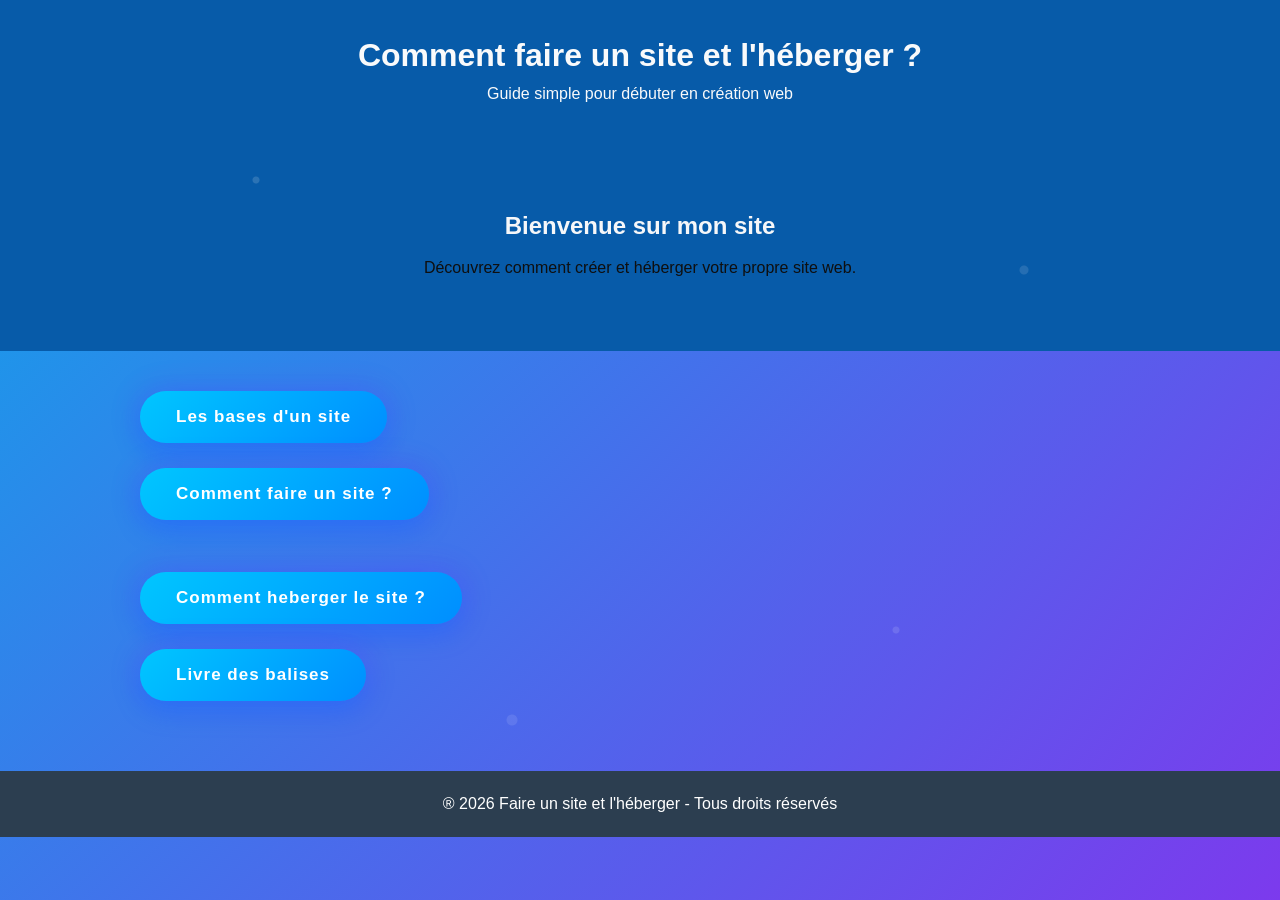
<file: index.html>
<!DOCTYPE html>
<html lang="fr">
<head>
<meta charset="UTF-8">
<link rel="stylesheet" href="style.css">

</style>
</head>

<body>
<header>
    <h1>Comment faire un site et l'héberger ?</h1>
    <p>Guide simple pour débuter en création web</p>
</header>

<main>
<section class="hero" id="accueil">
    <h2>Bienvenue sur mon site</h2>
    <p>Découvrez comment créer et héberger votre propre site web.</p>
</section>

<section class="container">
    <div class="cards">

<div class="card">
    <a href="file:///C:/Nouveau%20dossier/les%20base%20d'un%20site.html">
       <button class="bouton-futuriste">Les bases d'un site
</button>
<br></br>
    </a>
</div>
        <div class="card">
               <a href="file:///C:/Nouveau%20dossier/comment%20faire%20un%20site.html">
<button class="bouton-futuriste">Comment faire un site ?</button>            </a>
        </div>

        <br></br>
        <div class="card">
               <a href="file:///C:/Nouveau%20dossier/comment%20heberger%20un%20site.html">
                <button class="bouton-futuriste">
    Comment heberger le site ?
</button>
<br></br>
            </a>
        </div>

        <div class="card">
            <a href="file:///C:/Nouveau%20dossier/livre%20des%20balises.html#texte">
               <button class="bouton-futuriste">Livre des balises</button>
            </a>
        </div>
</section>
<footer>



    <p>&reg; 2026 Faire un site et l'héberger - Tous droits réservés</p>
</footer>

</body>
</html>
</file>
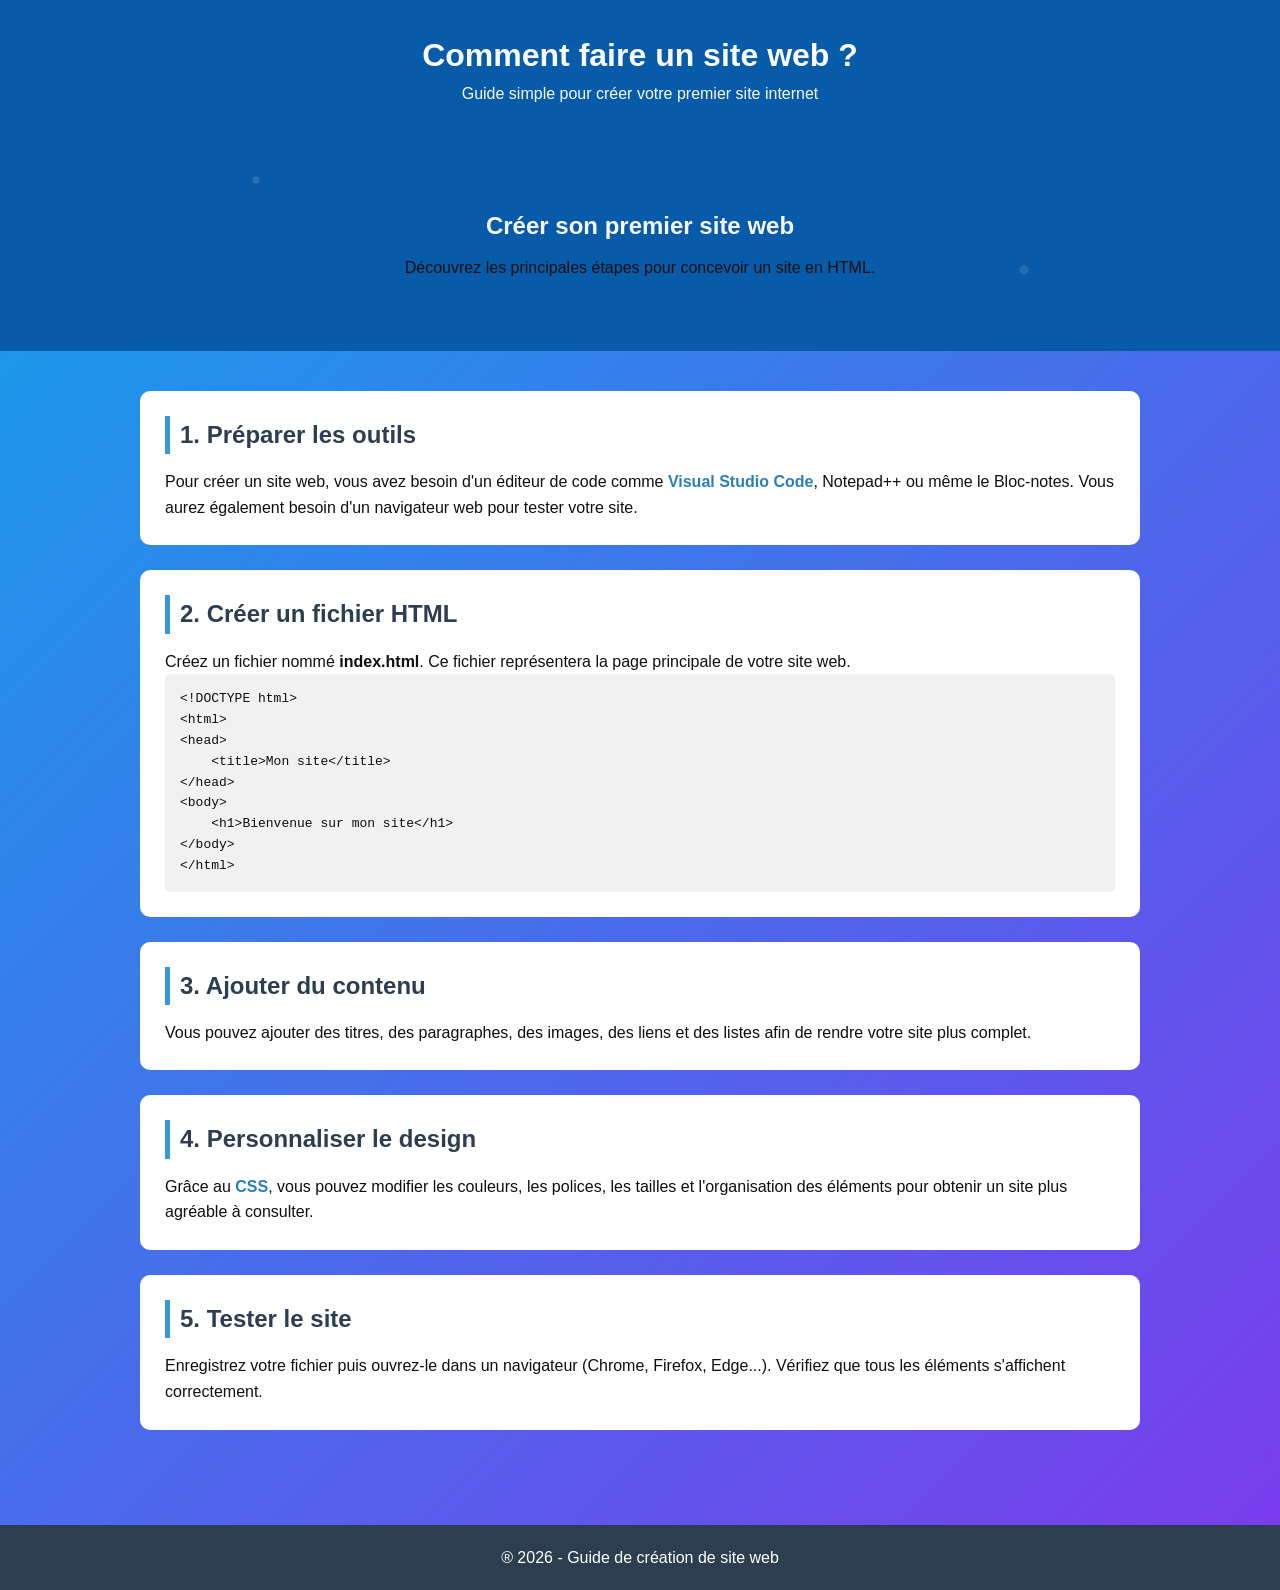
<file: comment faire un site.html>
<!DOCTYPE html>
<html lang="fr">
<head>
<meta charset="UTF-8">
<title>Comment faire un site web ?</title>
<link rel="stylesheet" href="style.css">
</head>
</html>

<body>

<header>
    <h1>Comment faire un site web ?</h1>
    <p>Guide simple pour créer votre premier site internet</p>
</header>

<section class="hero">
    <h2>Créer son premier site web</h2>
    <p>Découvrez les principales étapes pour concevoir un site en HTML.</p>
</section>

<div class="container">

    <div class="section">
        <h2>1. Préparer les outils</h2>
        <p>
            Pour créer un site web, vous avez besoin d'un éditeur de code comme
            <span class="highlight">Visual Studio Code</span>, Notepad++ ou même le Bloc-notes.
            Vous aurez également besoin d'un navigateur web pour tester votre site.
        </p>
    </div>

    <div class="section">
        <h2>2. Créer un fichier HTML</h2>
        <p>
            Créez un fichier nommé <strong>index.html</strong>. Ce fichier
            représentera la page principale de votre site web.
        </p>

<pre style="background:#f1f1f1;padding:15px;border-radius:5px;">
&lt;!DOCTYPE html&gt;
&lt;html&gt;
&lt;head&gt;
    &lt;title&gt;Mon site&lt;/title&gt;
&lt;/head&gt;
&lt;body&gt;
    &lt;h1&gt;Bienvenue sur mon site&lt;/h1&gt;
&lt;/body&gt;
&lt;/html&gt;
</pre>

    </div>

    <div class="section">
        <h2>3. Ajouter du contenu</h2>
        <p>
            Vous pouvez ajouter des titres, des paragraphes, des images,
            des liens et des listes afin de rendre votre site plus complet.
        </p>
    </div>

    <div class="section">
        <h2>4. Personnaliser le design</h2>
        <p>
            Grâce au <span class="highlight">CSS</span>, vous pouvez modifier
            les couleurs, les polices, les tailles et l'organisation des éléments
            pour obtenir un site plus agréable à consulter.
        </p>
    </div>

    <div class="section">
        <h2>5. Tester le site</h2>
        <p>
            Enregistrez votre fichier puis ouvrez-le dans un navigateur
            (Chrome, Firefox, Edge...). Vérifiez que tous les éléments
            s'affichent correctement.
        </p>
    </div>
</div>

<footer>
    <p>&reg; 2026 - Guide de création de site web</p>
</footer>

</body>
</html>
</file>
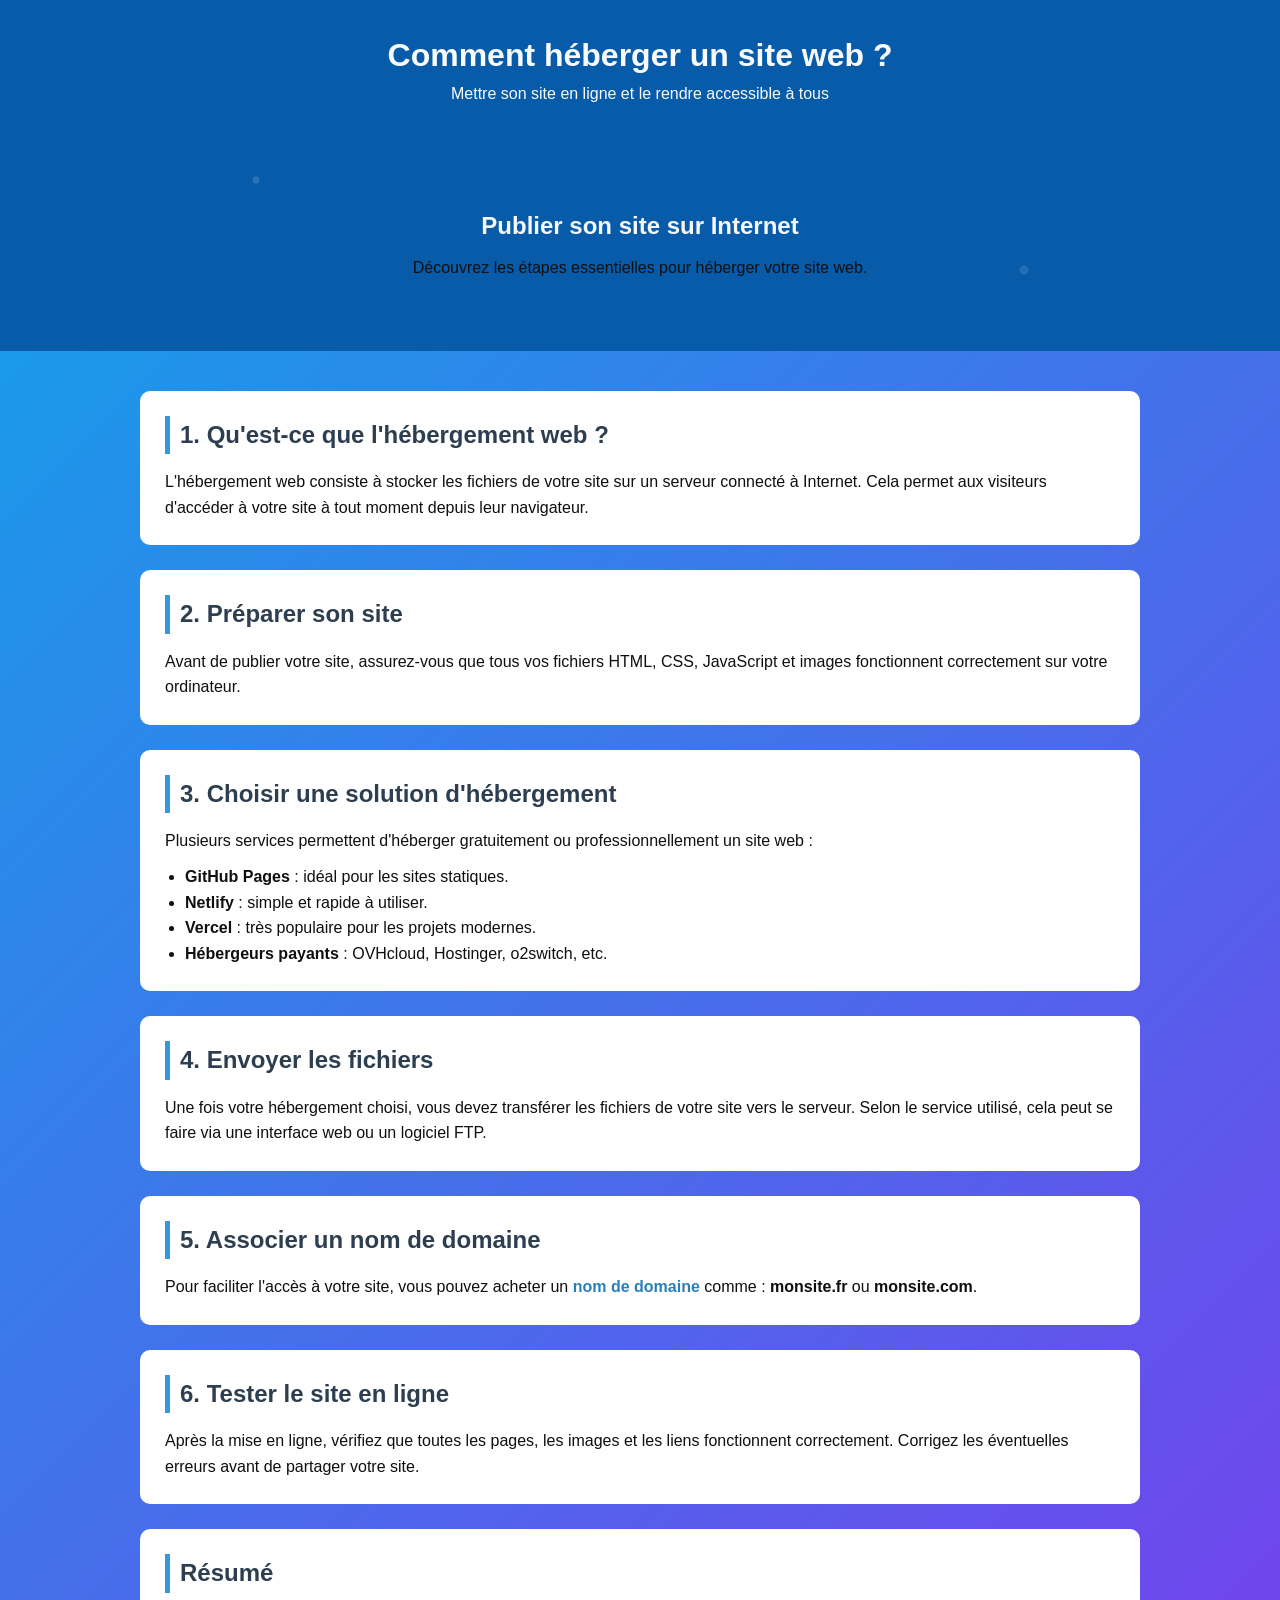
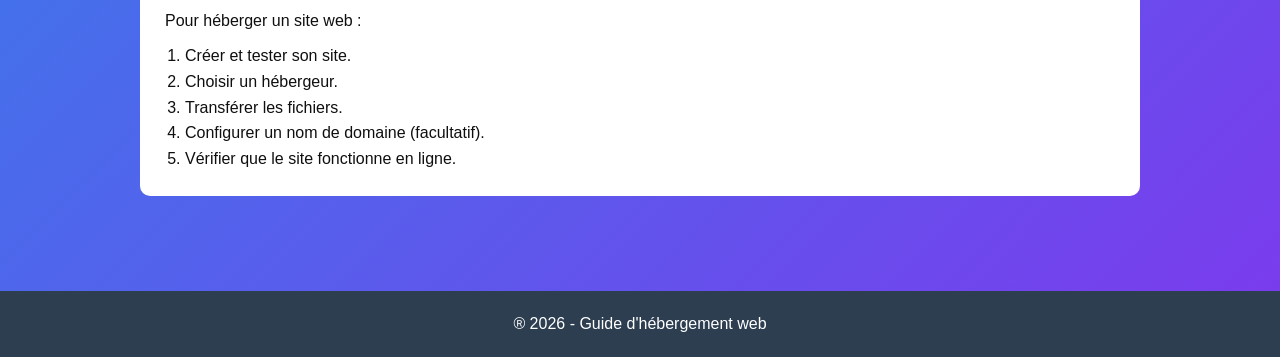
<file: comment heberger un site.html>
<!DOCTYPE html>
<html lang="fr">
<head>
<meta charset="UTF-8">
<title>Comment héberger un site web ?</title>
<link rel="stylesheet" href="style.css">

</style>
</head>

<body>

<header>
    <h1>Comment héberger un site web ?</h1>
    <p>Mettre son site en ligne et le rendre accessible à tous</p>
</header>

<section class="hero">
    <h2>Publier son site sur Internet</h2>
    <p>Découvrez les étapes essentielles pour héberger votre site web.</p>
</section>

<div class="container">

    <div class="section">
        <h2>1. Qu'est-ce que l'hébergement web ?</h2>
        <p>
            L'hébergement web consiste à stocker les fichiers de votre site
            sur un serveur connecté à Internet. Cela permet aux visiteurs
            d'accéder à votre site à tout moment depuis leur navigateur.
        </p>
    </div>

    <div class="section">
        <h2>2. Préparer son site</h2>
        <p>
            Avant de publier votre site, assurez-vous que tous vos fichiers
            HTML, CSS, JavaScript et images fonctionnent correctement sur votre ordinateur.
        </p>
    </div>

    <div class="section">
        <h2>3. Choisir une solution d'hébergement</h2>
        <p>
            Plusieurs services permettent d'héberger gratuitement ou
            professionnellement un site web :
        </p>

        <ul style="margin-left:20px; margin-top:10px;">
            <li><strong>GitHub Pages</strong> : idéal pour les sites statiques.</li>
            <li><strong>Netlify</strong> : simple et rapide à utiliser.</li>
            <li><strong>Vercel</strong> : très populaire pour les projets modernes.</li>
            <li><strong>Hébergeurs payants</strong> : OVHcloud, Hostinger, o2switch, etc.</li>
        </ul>
    </div>

    <div class="section">
        <h2>4. Envoyer les fichiers</h2>
        <p>
            Une fois votre hébergement choisi, vous devez transférer les fichiers
            de votre site vers le serveur. Selon le service utilisé,
            cela peut se faire via une interface web ou un logiciel FTP.
        </p>
    </div>

    <div class="section">
        <h2>5. Associer un nom de domaine</h2>
        <p>
            Pour faciliter l'accès à votre site, vous pouvez acheter un
            <span class="highlight">nom de domaine</span> comme :
            <strong>monsite.fr</strong> ou <strong>monsite.com</strong>.
        </p>
    </div>

    <div class="section">
        <h2>6. Tester le site en ligne</h2>
        <p>
            Après la mise en ligne, vérifiez que toutes les pages,
            les images et les liens fonctionnent correctement.
            Corrigez les éventuelles erreurs avant de partager votre site.
        </p>
    </div>

    <div class="section">
        <h2>Résumé</h2>
        <p>
            Pour héberger un site web :
        </p>

        <ol style="margin-left:20px; margin-top:10px;">
            <li>Créer et tester son site.</li>
            <li>Choisir un hébergeur.</li>
            <li>Transférer les fichiers.</li>
            <li>Configurer un nom de domaine (facultatif).</li>
            <li>Vérifier que le site fonctionne en ligne.</li>
        </ol>
    </div>

</div>

<footer>
    <p>&reg; 2026 - Guide d'hébergement web</p>
</footer>

</body>
</html>
</file>
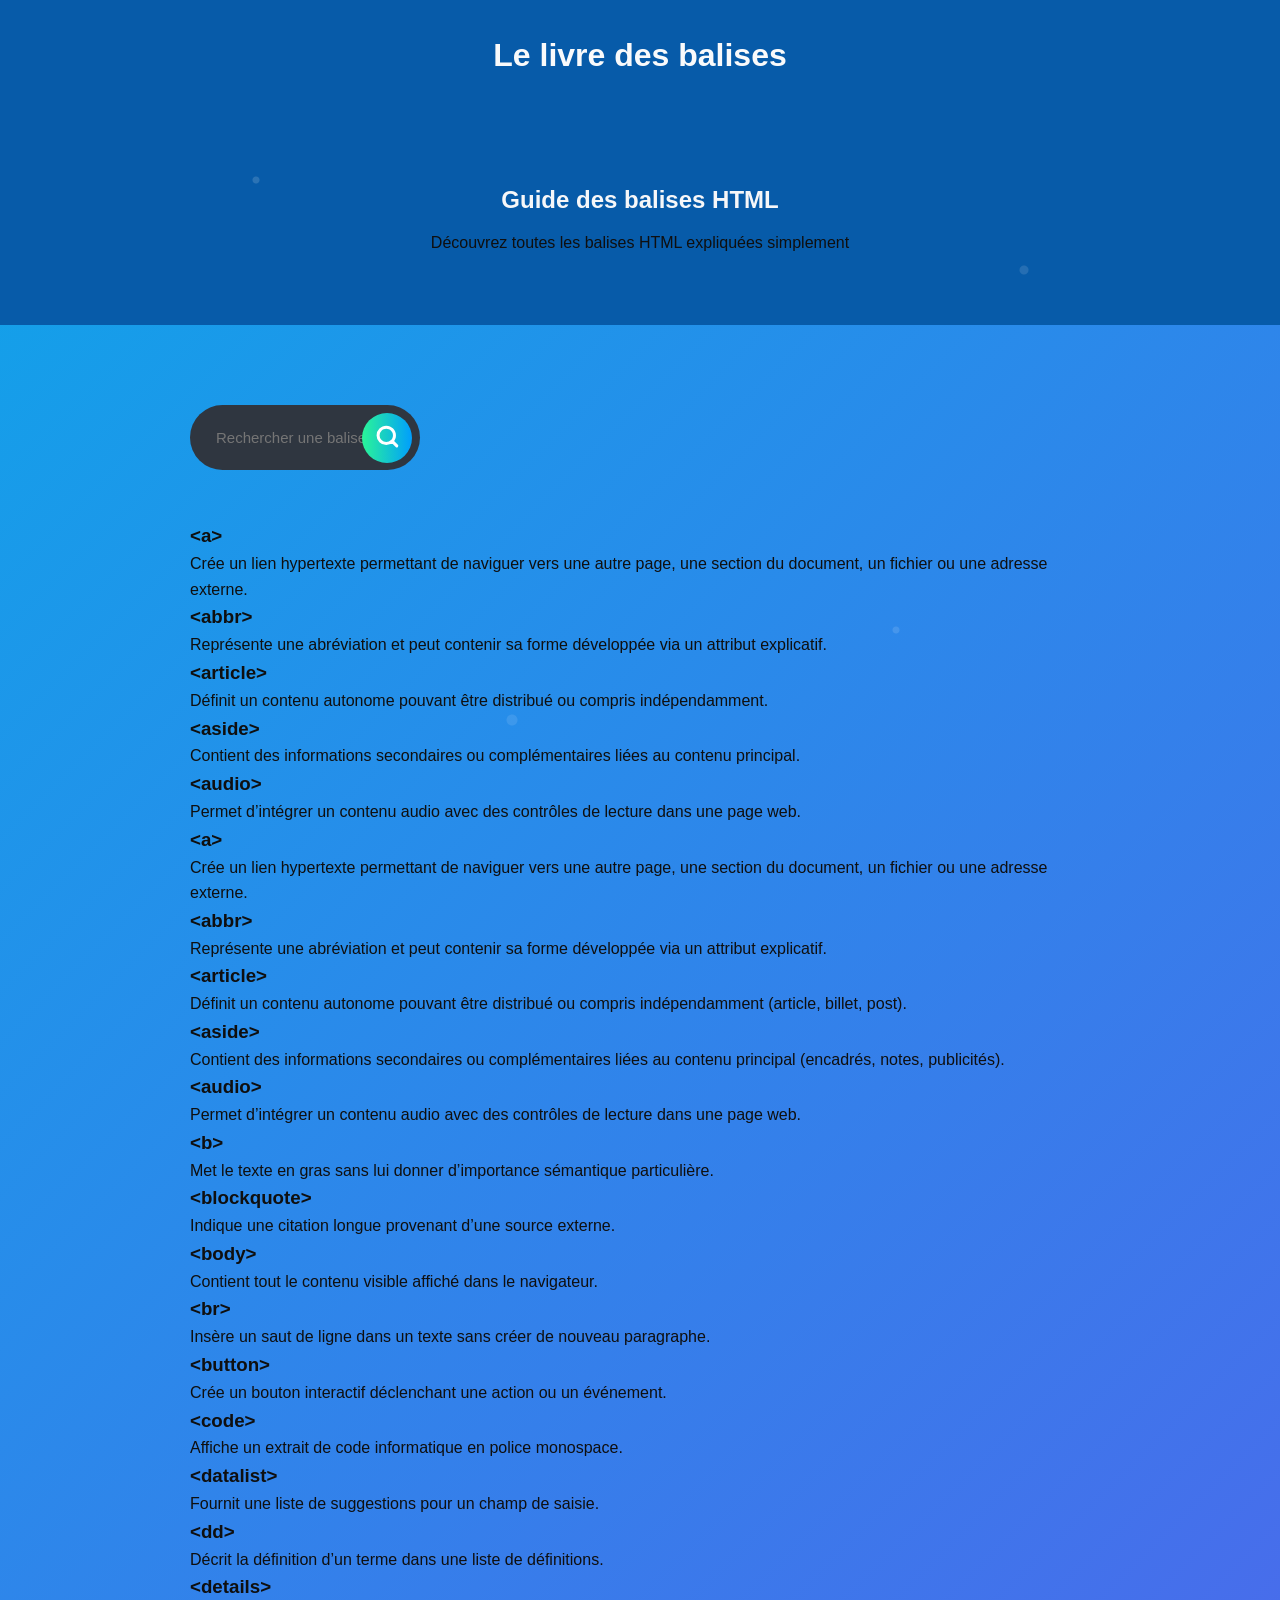
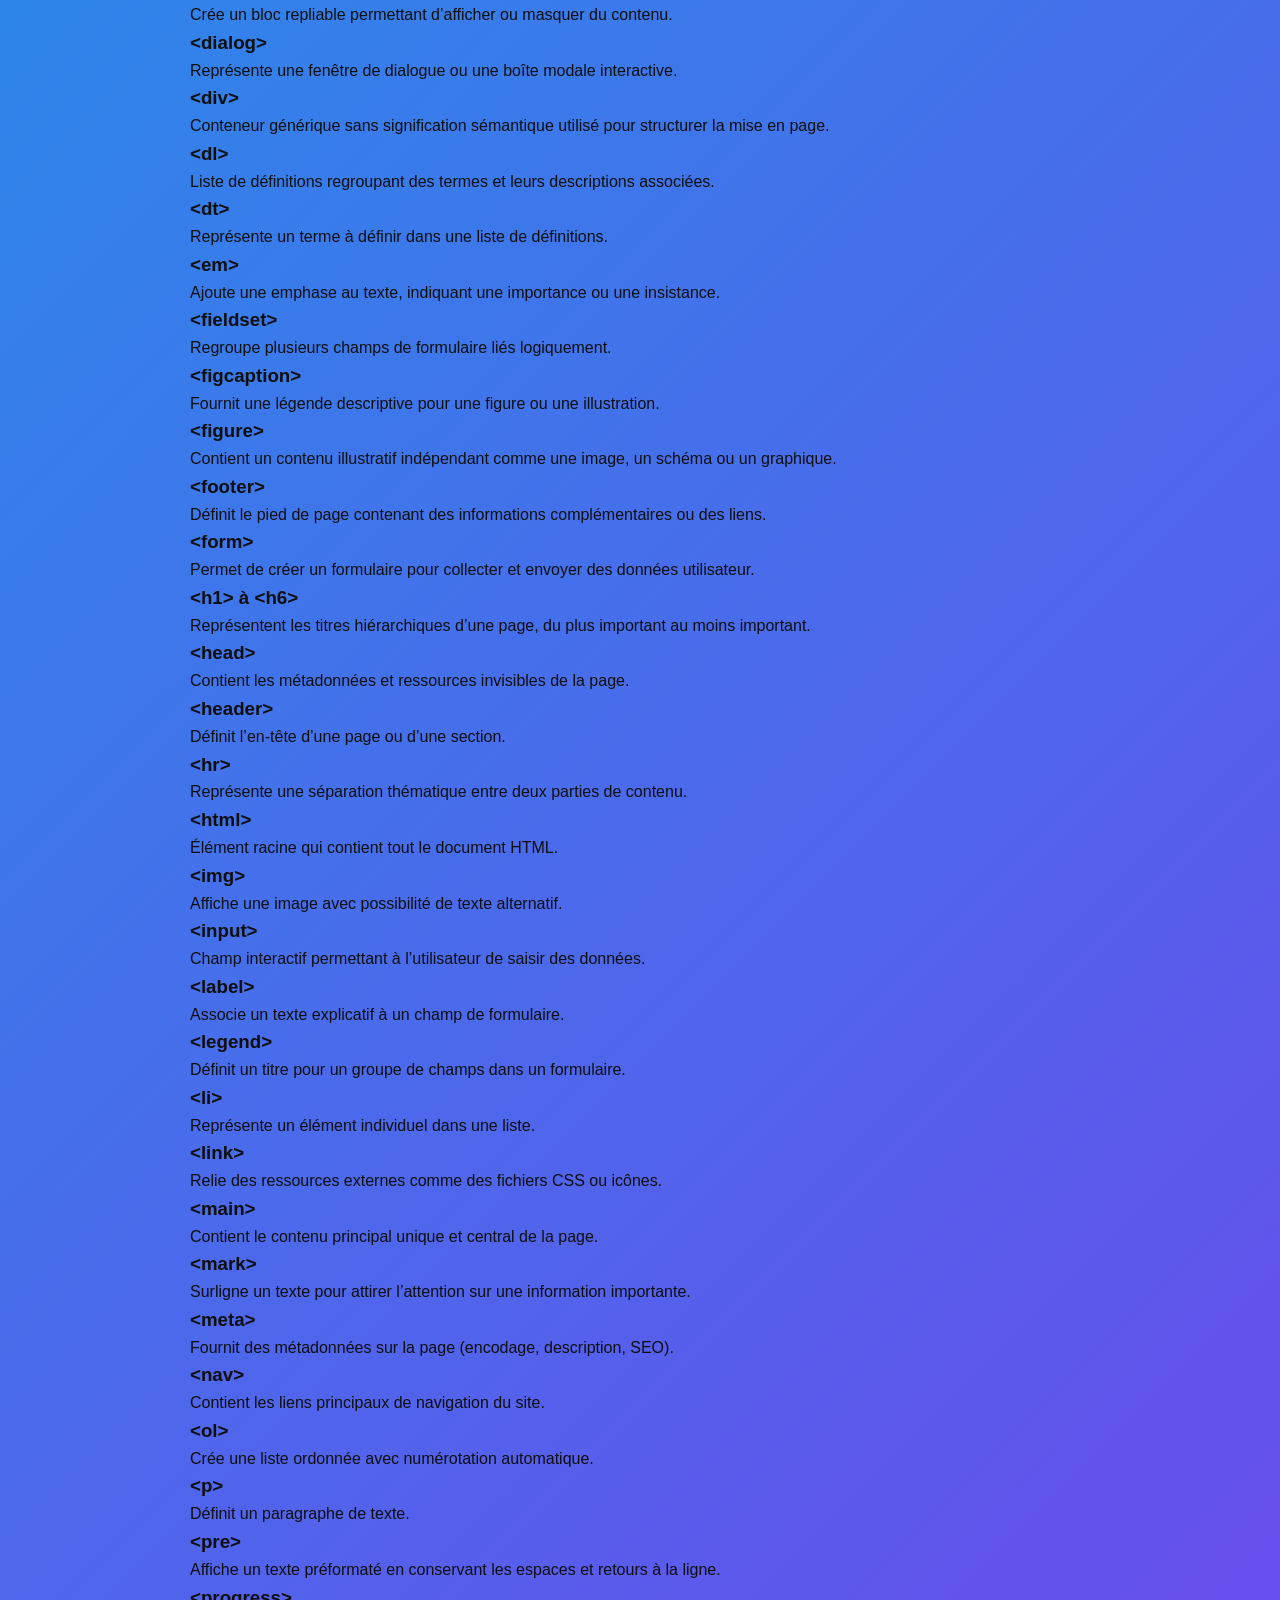
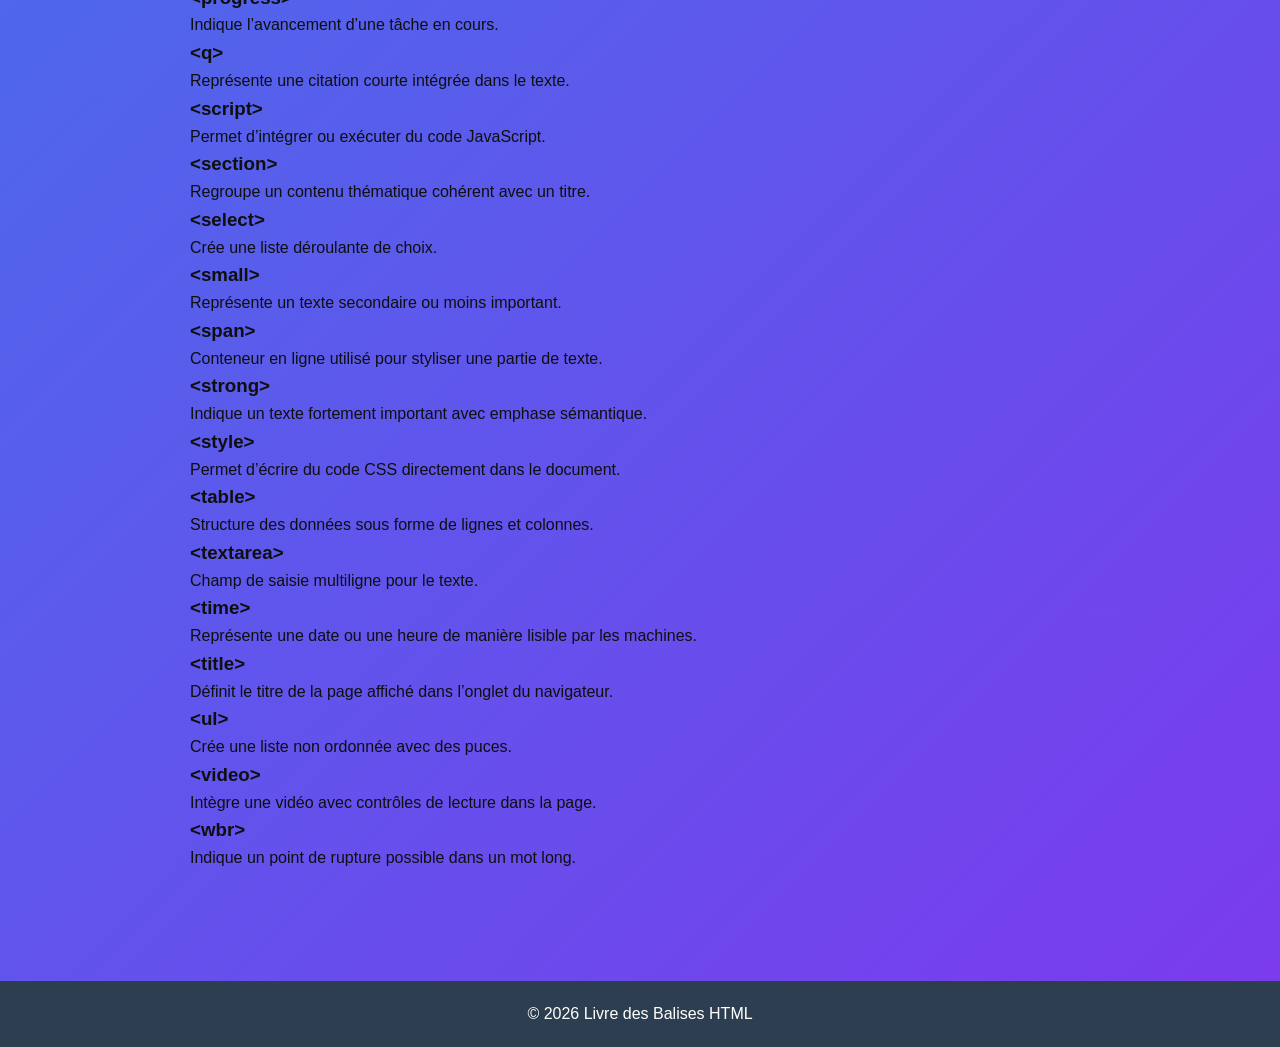
<file: livre des balises.html>
<!DOCTYPE html>
<html lang="fr">
<head>
<meta charset="UTF-8">
<title>Livre des Balises HTML</title>
<link rel="stylesheet" href="style.css">
</style>
</head>
<body>
<div class="bg-blur"></div>

<header>
    <h1>Le livre des balises</h1>
</header>

<section class="hero">
    <h2>Guide des balises HTML</h2>
    <p>Découvrez toutes les balises HTML expliquées simplement</p>
</section>

<main>
<div class="container">

 <div class="container">
 <div class="searchBox">
    <input
        class="searchInput"
        type="text"
        id="searchInput"
        placeholder="Rechercher une balise ou une définition..."
    >

    <button class="searchButton" type="button">
        <svg xmlns="http://www.w3.org/2000/svg" width="29" height="29" viewBox="0 0 29 29" fill="none">
            <g clip-path="url(#clip0_2_17)">
                <g filter="url(#filter0_d_2_17)">
                    <path d="M23.7953 23.9182L19.0585 19.1814M19.0585 19.1814C19.8188 18.4211 20.4219 17.5185 20.8333 16.5251C21.2448 15.5318 21.4566 14.4671 21.4566 13.3919C21.4566 12.3167 21.2448 11.252 20.8333 10.2587C20.4219 9.2653 19.8188 8.36271 19.0585 7.60242C18.2982 6.84214 17.3956 6.23905 16.4022 5.82759C15.4089 5.41612 14.3442 5.20435 13.269 5.20435C12.1938 5.20435 11.1291 5.41612 10.1358 5.82759C9.1424 6.23905 8.23981 6.84214 7.47953 7.60242C5.94407 9.13789 5.08145 11.2204 5.08145 13.3919C5.08145 15.5634 5.94407 17.6459 7.47953 19.1814C9.01499 20.7168 11.0975 21.5794 13.269 21.5794C15.4405 21.5794 17.523 20.7168 19.0585 19.1814Z"
                          stroke="white"
                          stroke-width="3"
                          stroke-linecap="round"
                          stroke-linejoin="round"/>
                </g>
            </g>
        </svg>
    </button>
 </div>
 <br></br  
 <div id="tagsContainer">

    <div class="tag-item">
        <h3>&lt;a&gt;</h3>
        <p>Crée un lien hypertexte permettant de naviguer vers une autre page, une section du document, un fichier ou une adresse externe.</p>
    </div>

    <div class="tag-item">
        <h3>&lt;abbr&gt;</h3>
        <p>Représente une abréviation et peut contenir sa forme développée via un attribut explicatif.</p>
    </div>

    <div class="tag-item">
        <h3>&lt;article&gt;</h3>
        <p>Définit un contenu autonome pouvant être distribué ou compris indépendamment.</p>
    </div>

    <div class="tag-item">
        <h3>&lt;aside&gt;</h3>
        <p>Contient des informations secondaires ou complémentaires liées au contenu principal.</p>
    </div>

    <div class="tag-item">
        <h3>&lt;audio&gt;</h3>
        <p>Permet d’intégrer un contenu audio avec des contrôles de lecture dans une page web.</p>
    </div>

    <div class="tag-item">
    <h3>&lt;a&gt;</h3>
    <p>Crée un lien hypertexte permettant de naviguer vers une autre page, une section du document, un fichier ou une adresse externe.</p>
 </div>

 <div class="tag-item">
    <h3>&lt;abbr&gt;</h3>
    <p>Représente une abréviation et peut contenir sa forme développée via un attribut explicatif.</p>
 </div>

 <div class="tag-item">
    <h3>&lt;article&gt;</h3>
    <p>Définit un contenu autonome pouvant être distribué ou compris indépendamment (article, billet, post).</p>
 </div>

 <div class="tag-item">
    <h3>&lt;aside&gt;</h3>
    <p>Contient des informations secondaires ou complémentaires liées au contenu principal (encadrés, notes, publicités).</p>
 </div>

 <div class="tag-item">
    <h3>&lt;audio&gt;</h3>
    <p>Permet d’intégrer un contenu audio avec des contrôles de lecture dans une page web.</p>
 </div>

 <div class="tag-item">
    <h3>&lt;b&gt;</h3>
    <p>Met le texte en gras sans lui donner d’importance sémantique particulière.</p>
 </div>

 <div class="tag-item">
    <h3>&lt;blockquote&gt;</h3>
    <p>Indique une citation longue provenant d’une source externe.</p>
 </div>

 <div class="tag-item">
    <h3>&lt;body&gt;</h3>
    <p>Contient tout le contenu visible affiché dans le navigateur.</p>
 </div>

 <div class="tag-item">
    <h3>&lt;br&gt;</h3>
    <p>Insère un saut de ligne dans un texte sans créer de nouveau paragraphe.</p>
 </div>

 <div class="tag-item">
    <h3>&lt;button&gt;</h3>
    <p>Crée un bouton interactif déclenchant une action ou un événement.</p>
 </div>

 <div class="tag-item">
    <h3>&lt;code&gt;</h3>
    <p>Affiche un extrait de code informatique en police monospace.</p>
 </div>

 <div class="tag-item">
    <h3>&lt;datalist&gt;</h3>
    <p>Fournit une liste de suggestions pour un champ de saisie.</p>
 </div>

 <div class="tag-item">
    <h3>&lt;dd&gt;</h3>
    <p>Décrit la définition d’un terme dans une liste de définitions.</p>
 </div>

 <div class="tag-item">
    <h3>&lt;details&gt;</h3>
    <p>Crée un bloc repliable permettant d’afficher ou masquer du contenu.</p>
 </div>

 <div class="tag-item">
    <h3>&lt;dialog&gt;</h3>
    <p>Représente une fenêtre de dialogue ou une boîte modale interactive.</p>
 </div>

 <div class="tag-item">
    <h3>&lt;div&gt;</h3>
    <p>Conteneur générique sans signification sémantique utilisé pour structurer la mise en page.</p>
 </div>

 <div class="tag-item">
    <h3>&lt;dl&gt;</h3>
    <p>Liste de définitions regroupant des termes et leurs descriptions associées.</p>
 </div>

 <div class="tag-item">
    <h3>&lt;dt&gt;</h3>
    <p>Représente un terme à définir dans une liste de définitions.</p>
 </div>

 <div class="tag-item">
    <h3>&lt;em&gt;</h3>
    <p>Ajoute une emphase au texte, indiquant une importance ou une insistance.</p>
 </div>

 <div class="tag-item">
    <h3>&lt;fieldset&gt;</h3>
    <p>Regroupe plusieurs champs de formulaire liés logiquement.</p>
 </div>

 <div class="tag-item">
    <h3>&lt;figcaption&gt;</h3>
    <p>Fournit une légende descriptive pour une figure ou une illustration.</p>
 </div>

 <div class="tag-item">
    <h3>&lt;figure&gt;</h3>
    <p>Contient un contenu illustratif indépendant comme une image, un schéma ou un graphique.</p>
 </div>

 <div class="tag-item">
    <h3>&lt;footer&gt;</h3>
    <p>Définit le pied de page contenant des informations complémentaires ou des liens.</p>
 </div>

 <div class="tag-item">
    <h3>&lt;form&gt;</h3>
    <p>Permet de créer un formulaire pour collecter et envoyer des données utilisateur.</p>
 </div>

 <div class="tag-item">
    <h3>&lt;h1&gt; à &lt;h6&gt;</h3>
    <p>Représentent les titres hiérarchiques d’une page, du plus important au moins important.</p>
 </div>

 <div class="tag-item">
    <h3>&lt;head&gt;</h3>
    <p>Contient les métadonnées et ressources invisibles de la page.</p>
 </div>

 <div class="tag-item">
    <h3>&lt;header&gt;</h3>
    <p>Définit l’en-tête d’une page ou d’une section.</p>
 </div>

 <div class="tag-item">
    <h3>&lt;hr&gt;</h3>
    <p>Représente une séparation thématique entre deux parties de contenu.</p>
 </div>

 <div class="tag-item">
    <h3>&lt;html&gt;</h3>
    <p>Élément racine qui contient tout le document HTML.</p>
 </div>

 <div class="tag-item">
    <h3>&lt;img&gt;</h3>
    <p>Affiche une image avec possibilité de texte alternatif.</p>
 </div>

 <div class="tag-item">
    <h3>&lt;input&gt;</h3>
    <p>Champ interactif permettant à l’utilisateur de saisir des données.</p>
 </div>

 <div class="tag-item">
    <h3>&lt;label&gt;</h3>
    <p>Associe un texte explicatif à un champ de formulaire.</p>
 </div>

 <div class="tag-item">
    <h3>&lt;legend&gt;</h3>
    <p>Définit un titre pour un groupe de champs dans un formulaire.</p>
 </div>

 <div class="tag-item">
    <h3>&lt;li&gt;</h3>
    <p>Représente un élément individuel dans une liste.</p>
 </div>

 <div class="tag-item">
    <h3>&lt;link&gt;</h3>
    <p>Relie des ressources externes comme des fichiers CSS ou icônes.</p>
 </div>

 <div class="tag-item">
    <h3>&lt;main&gt;</h3>
    <p>Contient le contenu principal unique et central de la page.</p>
 </div>

 <div class="tag-item">
    <h3>&lt;mark&gt;</h3>
    <p>Surligne un texte pour attirer l’attention sur une information importante.</p>
 </div>

 <div class="tag-item">
    <h3>&lt;meta&gt;</h3>
    <p>Fournit des métadonnées sur la page (encodage, description, SEO).</p>
 </div>

 <div class="tag-item">
    <h3>&lt;nav&gt;</h3>
    <p>Contient les liens principaux de navigation du site.</p>
 </div>

 <div class="tag-item">
    <h3>&lt;ol&gt;</h3>
    <p>Crée une liste ordonnée avec numérotation automatique.</p>
 </div>

 <div class="tag-item">
    <h3>&lt;p&gt;</h3>
    <p>Définit un paragraphe de texte.</p>
 </div>

 <div class="tag-item">
    <h3>&lt;pre&gt;</h3>
    <p>Affiche un texte préformaté en conservant les espaces et retours à la ligne.</p>
 </div>

 <div class="tag-item">
    <h3>&lt;progress&gt;</h3>
    <p>Indique l’avancement d’une tâche en cours.</p>
 </div>

 <div class="tag-item">
    <h3>&lt;q&gt;</h3>
    <p>Représente une citation courte intégrée dans le texte.</p>
 </div>

 <div class="tag-item">
    <h3>&lt;script&gt;</h3>
    <p>Permet d’intégrer ou exécuter du code JavaScript.</p>
 </div>

 <div class="tag-item">
    <h3>&lt;section&gt;</h3>
    <p>Regroupe un contenu thématique cohérent avec un titre.</p>
 </div>

 <div class="tag-item">
    <h3>&lt;select&gt;</h3>
    <p>Crée une liste déroulante de choix.</p>
 </div>

 <div class="tag-item">
    <h3>&lt;small&gt;</h3>
    <p>Représente un texte secondaire ou moins important.</p>
 </div>

 <div class="tag-item">
    <h3>&lt;span&gt;</h3>
    <p>Conteneur en ligne utilisé pour styliser une partie de texte.</p>
 </div>

 <div class="tag-item">
    <h3>&lt;strong&gt;</h3>
    <p>Indique un texte fortement important avec emphase sémantique.</p>
 </div>

 <div class="tag-item">
    <h3>&lt;style&gt;</h3>
    <p>Permet d’écrire du code CSS directement dans le document.</p>
 </div>

 <div class="tag-item">
    <h3>&lt;table&gt;</h3>
    <p>Structure des données sous forme de lignes et colonnes.</p>
 </div>

 <div class="tag-item">
    <h3>&lt;textarea&gt;</h3>
    <p>Champ de saisie multiligne pour le texte.</p>
 </div>

 <div class="tag-item">
    <h3>&lt;time&gt;</h3>
    <p>Représente une date ou une heure de manière lisible par les machines.</p>
 </div>

 <div class="tag-item">
    <h3>&lt;title&gt;</h3>
     <p>Définit le titre de la page affiché dans l’onglet du navigateur.</p>
 </div>

 <div class="tag-item">
    <h3>&lt;ul&gt;</h3>
    <p>Crée une liste non ordonnée avec des puces.</p>
 </div>

 <div class="tag-item">
    <h3>&lt;video&gt;</h3>
    <p>Intègre une vidéo avec contrôles de lecture dans la page.</p>
 </div>

 <div class="tag-item">
    <h3>&lt;wbr&gt;</h3>
    <p>Indique un point de rupture possible dans un mot long.</p>
 </div>

 </div>

 <script>
 const searchInput = document.getElementById("searchInput");
  const tags = document.querySelectorAll(".tag-item");

   searchInput.addEventListener("input", function() {

    const search = this.value.toLowerCase();

    tags.forEach(tag => {

        const title = tag.querySelector("h3").textContent.toLowerCase();
        const description = tag.querySelector("p").textContent.toLowerCase();

        if (
            title.includes(search) ||
            description.includes(search)
        ) {
            tag.style.display = "block";
        } else {
            tag.style.display = "none";
        }

    });

  });
  </script>
</div>

</main>

<footer>
    <p>© 2026 Livre des Balises HTML</p>
</footer>

</body>
</html>
</file>
<file: style.css>
*{
    margin:0;
    padding:0;
    box-sizing:border-box;
}

body{
    font-family: Arial, sans-serif;
    line-height: 1.6;
    color: #0f0f0f;
    min-height: 100vh;
    overflow-x: hidden;

    background: linear-gradient(
        -45deg,
        #0f172a,
        #1e3a8a,
        #2563eb,
        #7c3aed,
        #0ea5e9
    );
    background-size: 400% 400%;
    animation: fondAnime 15s ease infinite;
}

header{
    background:#075ba9;
    color:rgb(249, 250, 251);
    text-align:center;
    padding:30px;
}

.hero{
    background:#075ba9;
    text-align:center;
    padding:70px 20px;
}

.hero h2{
    color:#f6f7f9;
    margin-bottom:10px;
}

.container{
    width:90%;
    max-width:1000px;
    margin:auto;
    padding:40px 0;
}

.section{
    background:white;
    margin-bottom:25px;
    padding:25px;
    border-radius:10px;
    box-shadow:0 2px 8px rgba(#2c3e50);
}

.section h2{
    color:#2c3e50;
    margin-bottom:15px;
    border-left:5px solid #3498db;
    padding-left:10px;
}

.highlight{
    color:#2980b9;
    font-weight:bold;
}

footer{
    background:#2c3e50;
    color:white;
    text-align:center;
    padding:20px;
    margin-top:30px;
}
.bouton-futuriste {
    position: relative;
    padding: 16px 36px;
    border: none;
    border-radius: 50px;
    background: linear-gradient(
        135deg,
        #00c6ff,
        #0072ff,
        #7b2cff
    );
    background-size: 300% 300%;
    color: white;
    font-size: 17px;
    font-weight: 700;
    letter-spacing: 1px;
    cursor: pointer;
    overflow: hidden;
    transition: all 0.4s ease;
    animation: gradientMove 6s ease infinite;
    box-shadow:
        0 10px 25px rgba(0, 114, 255, 0.4),
        0 0 30px rgba(123, 44, 255, 0.3);
}

/* Halo lumineux */
.bouton-futuriste::before {
    content: "";
    position: absolute;
    top: -50%;
    left: -100%;
    width: 80%;
    height: 200%;
    background: rgba(244, 239, 239, 0);
    transform: rotate(25deg);
    transition: 0.6s;
}

/* Animation au survol */
.bouton-futuriste:hover {
    transform: translateY(-5px) scale(1.05);
    box-shadow:
        0 15px 35px rgba(0, 114, 255, 0.5),
        0 0 50px rgba(123, 44, 255, 0.6);
}

.bouton-futuriste:hover::before {
    left: 130%;
}

/* Effet de clic */
.bouton-futuriste:active {
    transform: scale(0.95);
}

/* Animation du dégradé */
@keyframes gradientMove {
    0% {
        background-position: 0% 50%;
    }
    50% {
        background-position: 100% 50%;
    }
    100% {
        background-position: 0% 50%;
    }
}
/* Fond animé */

@keyframes fondAnime {
    0%{
        background-position:0% 50%;
    }
    50%{
        background-position:100% 50%;
    }
    100%{
        background-position:0% 50%;
    }
}

/* Effet de particules lumineuses */

body::before{
    content:"";
    position:fixed;
    top:0;
    left:0;
    width:100%;
    height:100%;
    pointer-events:none;

    background:
        radial-gradient(circle at 20% 20%, rgba(255,255,255,0.15) 0 3px, transparent 4px),
        radial-gradient(circle at 80% 30%, rgba(255,255,255,0.12) 0 4px, transparent 5px),
        radial-gradient(circle at 40% 80%, rgba(255,255,255,0.10) 0 5px, transparent 6px),
        radial-gradient(circle at 70% 70%, rgba(255,255,255,0.12) 0 3px, transparent 4px);

    animation: particules 20s linear infinite;
}

@keyframes particules{
    from{
        transform:translateY(0);
    }
    to{
        transform:translateY(-120px);
    }
}
/* From Uiverse.io by OnlyCodeChannel */ 
.searchBox {
  display: flex;
  max-width: 230px;
  align-items: center;
  justify-content: space-between;
  gap: 8px;
  background: #2f3640;
  border-radius: 50px;
  position: relative;
}

.searchButton {
  color: white;
  position: absolute;
  right: 8px;
  width: 50px;
  height: 50px;
  border-radius: 50%;
  background: var(--gradient-2, linear-gradient(90deg, #2AF598 0%, #009EFD 100%));
  border: 0;
  display: inline-block;
  transition: all 300ms cubic-bezier(.23, 1, 0.32, 1);
}
/*hover effect*/
button:hover {
  color: #fff;
  background-color: #1A1A1A;
  box-shadow: rgba(0, 0, 0, 0.5) 0 10px 20px;
  transform: translateY(-3px);
}
/*button pressing effect*/
button:active {
  box-shadow: none;
  transform: translateY(0);
}

.searchInput {
  border: none;
  background: none;
  outline: none;
  color: white;
  font-size: 15px;
  padding: 24px 46px 24px 26px;
}
</file>
